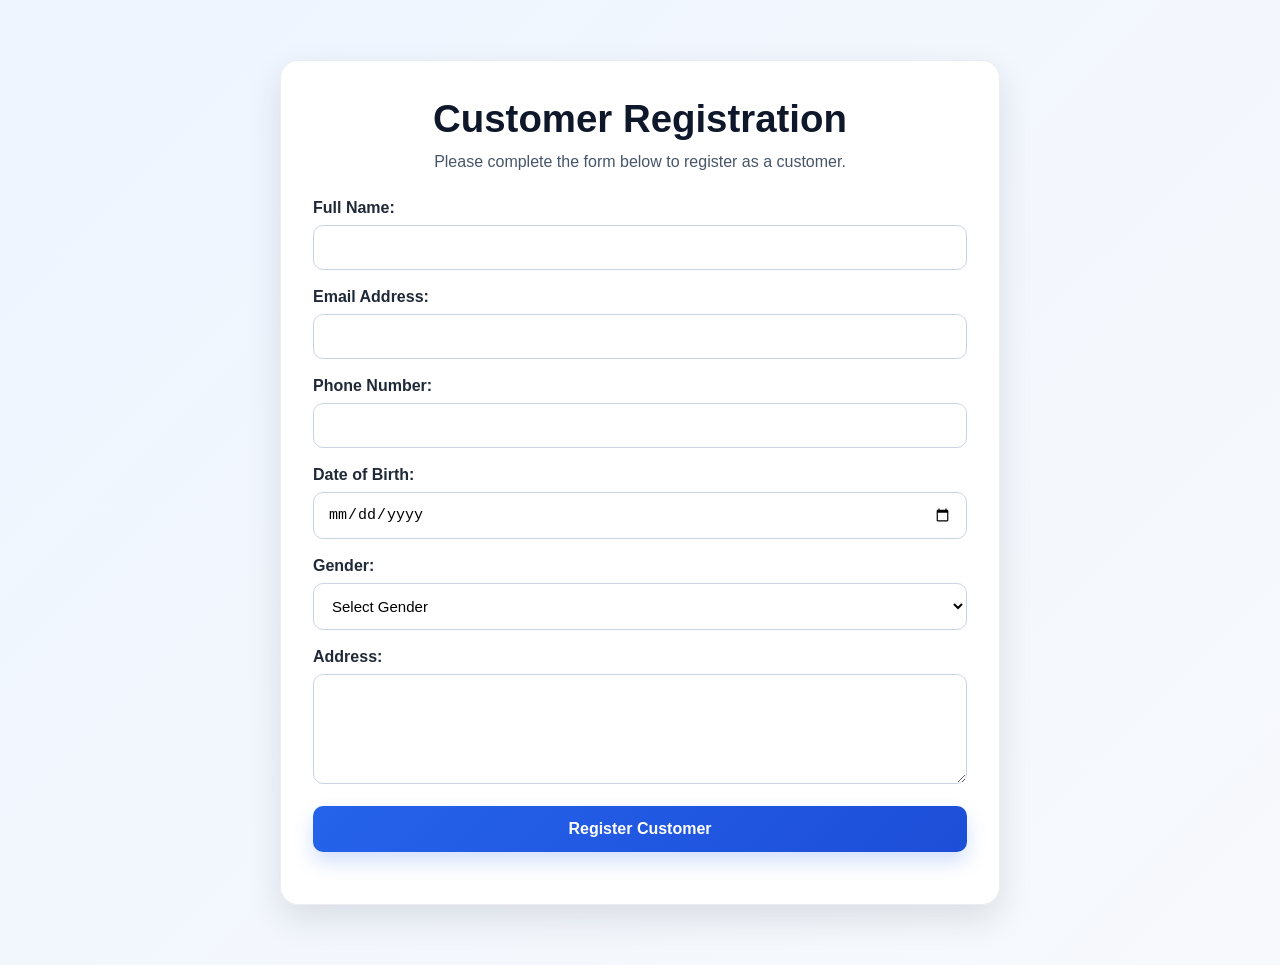
<file: aws-frontend/index.html>
<!DOCTYPE html>
<html lang="en">

<head>
    <meta charset="UTF-8">
    <meta name="viewport" content="width=device-width, initial-scale=1.0">

    <title>Customer Registration Portal</title>

    <link rel="stylesheet" href="style.css">
</head>

<body>

<div class="container">

    <h1>Customer Registration</h1>

    <p class="description">
        Please complete the form below to register as a customer.
    </p>

    <form id="customerForm">

        <div class="form-group">
            <label for="fullName">Full Name:</label>
            <input
                type="text"
                id="fullName"
                name="fullName"
                required
            >
        </div>

        <div class="form-group">
            <label for="email">Email Address:</label>
            <input
                type="email"
                id="email"
                name="email"
                required
            >
        </div>

        <div class="form-group">
            <label for="phone">Phone Number:</label>
            <input
                type="tel"
                id="phone"
                name="phone"
                required
            >
        </div>

        <div class="form-group">
            <label for="dateOfBirth">Date of Birth:</label>
            <input
                type="date"
                id="dateOfBirth"
                name="dateOfBirth"
                required
            >
        </div>

        <div class="form-group">
            <label for="gender">Gender:</label>

            <select id="gender" name="gender" required>

                <option value="">
                    Select Gender
                </option>

                <option value="Female">
                    Female
                </option>

                <option value="Male">
                    Male
                </option>

            </select>

        </div>

        <div class="form-group">

            <label for="address">
                Address:
            </label>

            <textarea
                id="address"
                name="address"
                rows="4"
                required
            ></textarea>

        </div>

        <button type="submit">
            Register Customer
        </button>

    </form>

    <p id="message"></p>

</div>

<script src="script.js"></script>

</body>

</html>
</file>
<file: aws-frontend/style.css>
* {
    box-sizing: border-box;
}

body {
    margin: 0;
    font-family: Arial, sans-serif;
    background: linear-gradient(135deg, #eef5ff 0%, #f7f9fc 100%);
    color: #1f2937;
}

.container {
    width: min(92%, 720px);
    margin: 60px auto;
    background: rgba(255, 255, 255, 0.96);
    padding: 36px 32px;
    border-radius: 18px;
    box-shadow: 0 14px 35px rgba(31, 41, 55, 0.12);
    border: 1px solid rgba(148, 163, 184, 0.2);
}

h1 {
    text-align: center;
    margin: 0 0 12px;
    color: #0f172a;
    font-size: clamp(2rem, 3vw, 2.5rem);
}

.description {
    text-align: center;
    margin: 0 0 28px;
    color: #475569;
    font-size: 1rem;
}

.top-nav {
    display: flex;
    justify-content: flex-end;
    margin-bottom: 24px;
}

.top-nav a {
    display: inline-block;
    text-decoration: none;
    color: #1565c0;
    font-weight: 700;
    padding: 10px 14px;
    border-radius: 999px;
    background: #eef6ff;
    transition: all 0.2s ease;
}

.top-nav a:hover {
    background: #dfeeff;
    transform: translateY(-1px);
}

form {
    display: flex;
    flex-direction: column;
    gap: 18px;
}

.form-group {
    margin: 0;
}

label {
    display: block;
    margin-bottom: 8px;
    font-weight: 700;
    color: #1f2937;
}

input,
select,
textarea {
    width: 100%;
    padding: 13px 14px;
    border: 1px solid #cbd5e1;
    border-radius: 10px;
    font-size: 15px;
    background: #fff;
    transition: border-color 0.2s ease, box-shadow 0.2s ease;
}

input:focus,
select:focus,
textarea:focus {
    outline: none;
    border-color: #2563eb;
    box-shadow: 0 0 0 4px rgba(37, 99, 235, 0.12);
}

textarea {
    resize: vertical;
    min-height: 110px;
}

button {
    width: 100%;
    padding: 14px 16px;
    border: none;
    border-radius: 10px;
    background: linear-gradient(135deg, #2563eb, #1d4ed8);
    color: white;
    font-size: 1rem;
    font-weight: 700;
    cursor: pointer;
    transition: transform 0.15s ease, box-shadow 0.2s ease;
    box-shadow: 0 10px 20px rgba(37, 99, 235, 0.2);
}

button:hover {
    background: linear-gradient(135deg, #1d4ed8, #1e40af);
    transform: translateY(-1px);
}

button:active {
    transform: translateY(0);
}
</file>
